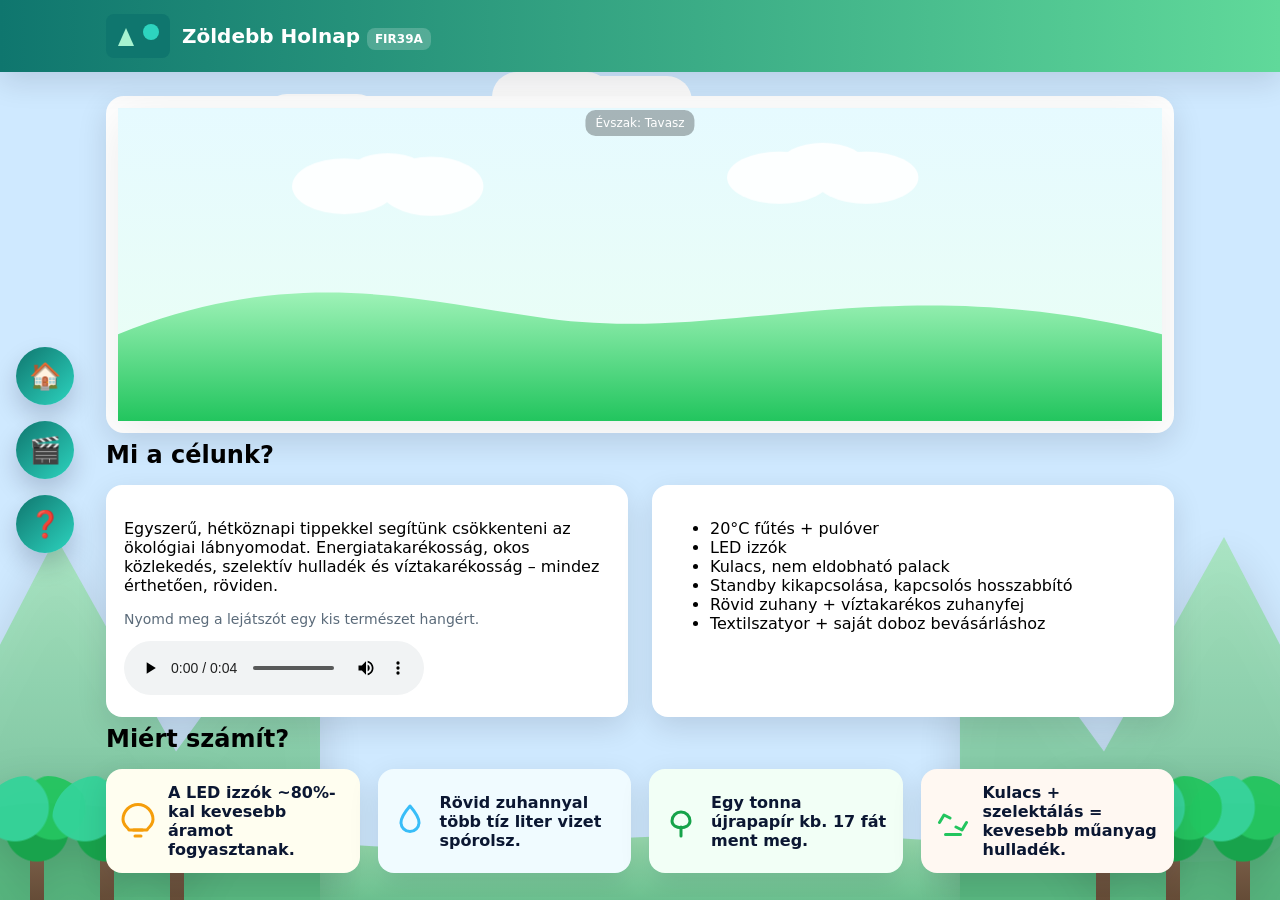
<file: index.html>
<!DOCTYPE html>
<html lang="hu">
<head>
<!-- BAL OLDALI IKONOS MENÜ -->
<aside class="side-nav">

  <a href="index.html"  class="nav-btn" title="Otthon">🏠<span>Otthon</span></a>
  <a href="videos.html" class="nav-btn" title="Klippek">🎬<span>Klippek</span></a>
  <a href="quiz.html"   class="nav-btn" title="Kihívás">❓<span>Kihívás</span></a>
</aside>
  <meta charset="UTF-8">
  <meta name="viewport" content="width=device-width, initial-scale=1.0">
  <title>Otthon – Zöldebb Holnap</title>
  <link rel="stylesheet" href="index.css">
</head>
<body>
<div class="mountain-band">
<svg viewBox="0 0 1200 300" xmlns="http://www.w3.org/2000/svg" preserveAspectRatio="none">
  <defs>
    <linearGradient id="bandG" x1="0" x2="0" y1="0" y2="1">
      <stop offset="0%" style="stop-color:var(--mntLight)"/>
      <stop offset="100%" style="stop-color:var(--mntDark)"/>
    </linearGradient>
  </defs>
  <path d="M0 220 C 150 180, 300 250, 480 230 S 820 210, 1000 240 S 1200 230, 1200 230 L 1200 320 L 0 320 Z" fill="url(#bandG)" opacity=".95"/>
</svg>
</div>
<div class="mountains left">
<svg viewBox="0 0 300 300" xmlns="http://www.w3.org/2000/svg" preserveAspectRatio="none">
  <defs>
    <linearGradient id="mntG1" x1="0" x2="0" y1="0" y2="1">
      <stop offset="0%" style="stop-color:var(--mntLight)"/>
      <stop offset="100%" style="stop-color:var(--mntDark)"/>
    </linearGradient>
  </defs>
  <path d="M-20 220 L80 80 L180 210 L260 130 L340 230 L340 320 L-20 320 Z" fill="url(#mntG1)" opacity=".8"/>
  <path d="M-20 260 C60 220, 140 260, 240 240 S340 270, 340 320 L-20 320 Z" fill="var(--mntDark)" opacity=".92"/>
</svg>
</div>
<div class="mountains right">
<svg viewBox="0 0 300 300" xmlns="http://www.w3.org/2000/svg" preserveAspectRatio="none">
  <defs>
    <linearGradient id="mntG1" x1="0" x2="0" y1="0" y2="1">
      <stop offset="0%" style="stop-color:var(--mntLight)"/>
      <stop offset="100%" style="stop-color:var(--mntDark)"/>
    </linearGradient>
  </defs>
  <path d="M-20 220 L80 80 L180 210 L260 130 L340 230 L340 320 L-20 320 Z" fill="url(#mntG1)" opacity=".8"/>
  <path d="M-20 260 C60 220, 140 260, 240 240 S340 270, 340 320 L-20 320 Z" fill="var(--mntDark)" opacity=".92"/>
</svg>
</div>





<div class="clouds">
  <div class="cloud c1"></div><div class="cloud c2"></div><div class="cloud c3"></div>
</div>
<div class="bg-decor left">
  <div class="tree" style="left:15px;"><div class="trunk"></div><div class="crown"></div></div>
  <div class="tree" style="left:85px;"><div class="trunk"></div><div class="crown"></div></div>
  <div class="tree" style="left:155px;"><div class="trunk"></div><div class="crown"></div></div>
</div>
<div class="bg-decor right">
  <div class="tree" style="right:15px;"><div class="trunk"></div><div class="crown"></div></div>
  <div class="tree" style="right:85px;"><div class="trunk"></div><div class="crown"></div></div>
  <div class="tree" style="right:155px;"><div class="trunk"></div><div class="crown"></div></div>
</div>

<header>
  <div class="nav">
    <div class="logo">
      <img src="images/hero.svg" alt="Logo">
      <h1>Zöldebb Holnap <span class="badge">FIR39A</span></h1>
    </div>
    <nav>
      <a href="index.html"><button class="btn">Otthon</button></a>
      <a href="videos.html"><button class="btn">Klippek</button></a>
      <a href="quiz.html"><button class="btn">Kihívás</button></a>
    </nav>
  </div>
</header>

<main class="container">
  <div class="card hero" style="position:relative">
    <div id="seasonBadge">Évszak: –</div>
    <svg viewBox="0 0 1200 360" xmlns="http://www.w3.org/2000/svg">
      <defs>
        <linearGradient id="sky" x1="0" x2="0" y1="0" y2="1"><stop offset="0%" style="stop-color:var(--skyTop)"/><stop offset="100%" style="stop-color:var(--skyBottom)"/></linearGradient>
        <linearGradient id="hill" x1="0" x2="0" y1="0" y2="1"><stop offset="0%" style="stop-color:var(--hillTop)"/><stop offset="100%" style="stop-color:var(--hillBottom)"/></linearGradient>
      </defs>
      <rect width="1200" height="360" fill="url(#sky)"/>
      <g fill="#ffffff" opacity="0.92">
        <g transform="translate(260,90)"><ellipse cx="0" cy="0" rx="60" ry="32"/><ellipse cx="50" cy="-10" rx="50" ry="28"/><ellipse cx="100" cy="0" rx="60" ry="34"/></g>
        <g transform="translate(760,80)"><ellipse cx="0" cy="0" rx="60" ry="30"/><ellipse cx="50" cy="-14" rx="50" ry="26"/><ellipse cx="100" cy="0" rx="60" ry="30"/></g>
      </g>
      <path d="M0,260 C200,180 340,220 480,240 C700,275 880,180 1200,260 L1200,360 L0,360 Z" fill="url(#hill)"/>
    </svg>
  </div>

  <h2 class="section-title">Mi a célunk?</h2>
  
  <div class="grid">
    <div class="card">
      <p>Egyszerű, hétköznapi tippekkel segítünk csökkenteni az ökológiai lábnyomodat. Energiatakarékosság,
      okos közlekedés, szelektív hulladék és víztakarékosság – mindez érthetően, röviden.</p>
      <p class="small">Nyomd meg a lejátszót egy kis természet hangért.</p>
      <audio src="music/nature.wav" controls preload="auto"></audio>
    </div>
    <div class="card">
      <ul>
  <li>20°C fűtés + pulóver</li>
  <li>LED izzók</li>
  <li>Kulacs, nem eldobható palack</li>
  <li>Standby kikapcsolása, kapcsolós hosszabbító</li>
  <li>Rövid zuhany + víztakarékos zuhanyfej</li>
  <li>Textilszatyor + saját doboz bevásárláshoz</li>
</ul>

    </div>
  </div>

  <h2 class="section-title">Miért számít?</h2>
  <div class="info-grid">
    <div class="info energy"><svg viewBox="0 0 24 24" fill="none" stroke="#f59e0b" stroke-width="2" stroke-linecap="round" stroke-linejoin="round"><path d="M9 18h6M10 22h4"/><path d="M2 11a10 10 0 1 1 20 0c0 4-3 5-4 7H6c-1-2-4-3-4-7z"/></svg><div class="txt">A LED izzók ~80%-kal kevesebb áramot fogyasztanak.</div></div>
    <div class="info water"><svg viewBox="0 0 24 24" fill="none" stroke="#38bdf8" stroke-width="2" stroke-linecap="round" stroke-linejoin="round"><path d="M12 2s6 7 6 11a6 6 0 1 1-12 0c0-4 6-11 6-11z"/></svg><div class="txt">Rövid zuhannyal több tíz liter vizet spórolsz.</div></div>
    <div class="info trees"><svg viewBox="0 0 24 24" fill="none" stroke="#16a34a" stroke-width="2" stroke-linecap="round" stroke-linejoin="round"><path d="M12 22v-6"/><path d="M6 12a6 6 0 1 1 12 0c0 6-12 6-12 0z"/></svg><div class="txt">Egy tonna újrapapír kb. 17 fát ment meg.</div></div>
    <div class="info waste"><svg viewBox="0 0 24 24" fill="none" stroke="#22c55e" stroke-width="2" stroke-linecap="round" stroke-linejoin="round"><path d="M3 13l3-5 4 2M21 13l-3 5-4-2M7 21h10"/></svg><div class="txt">Kulacs + szelektálás = kevesebb műanyag hulladék.</div></div>
  </div>
</main>

<script src="index.js"></script>
</body>
</html>
</file>
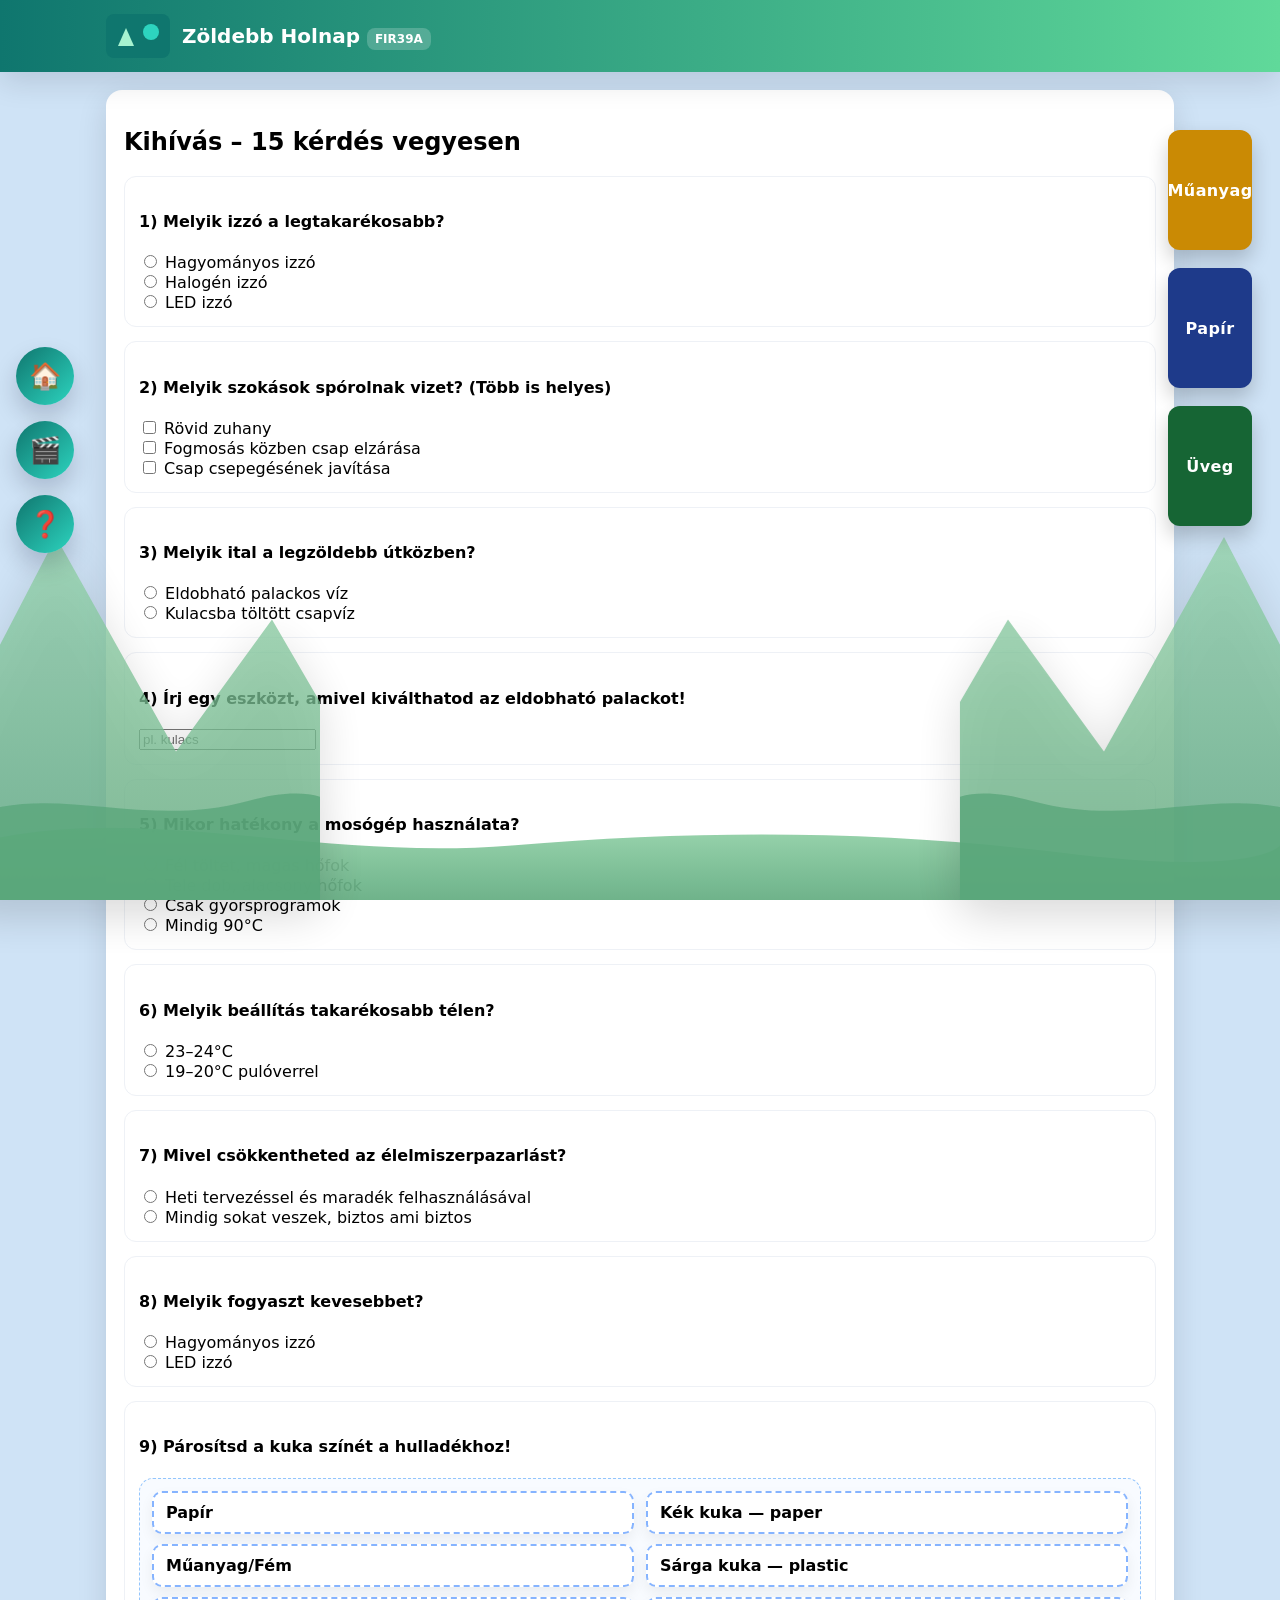
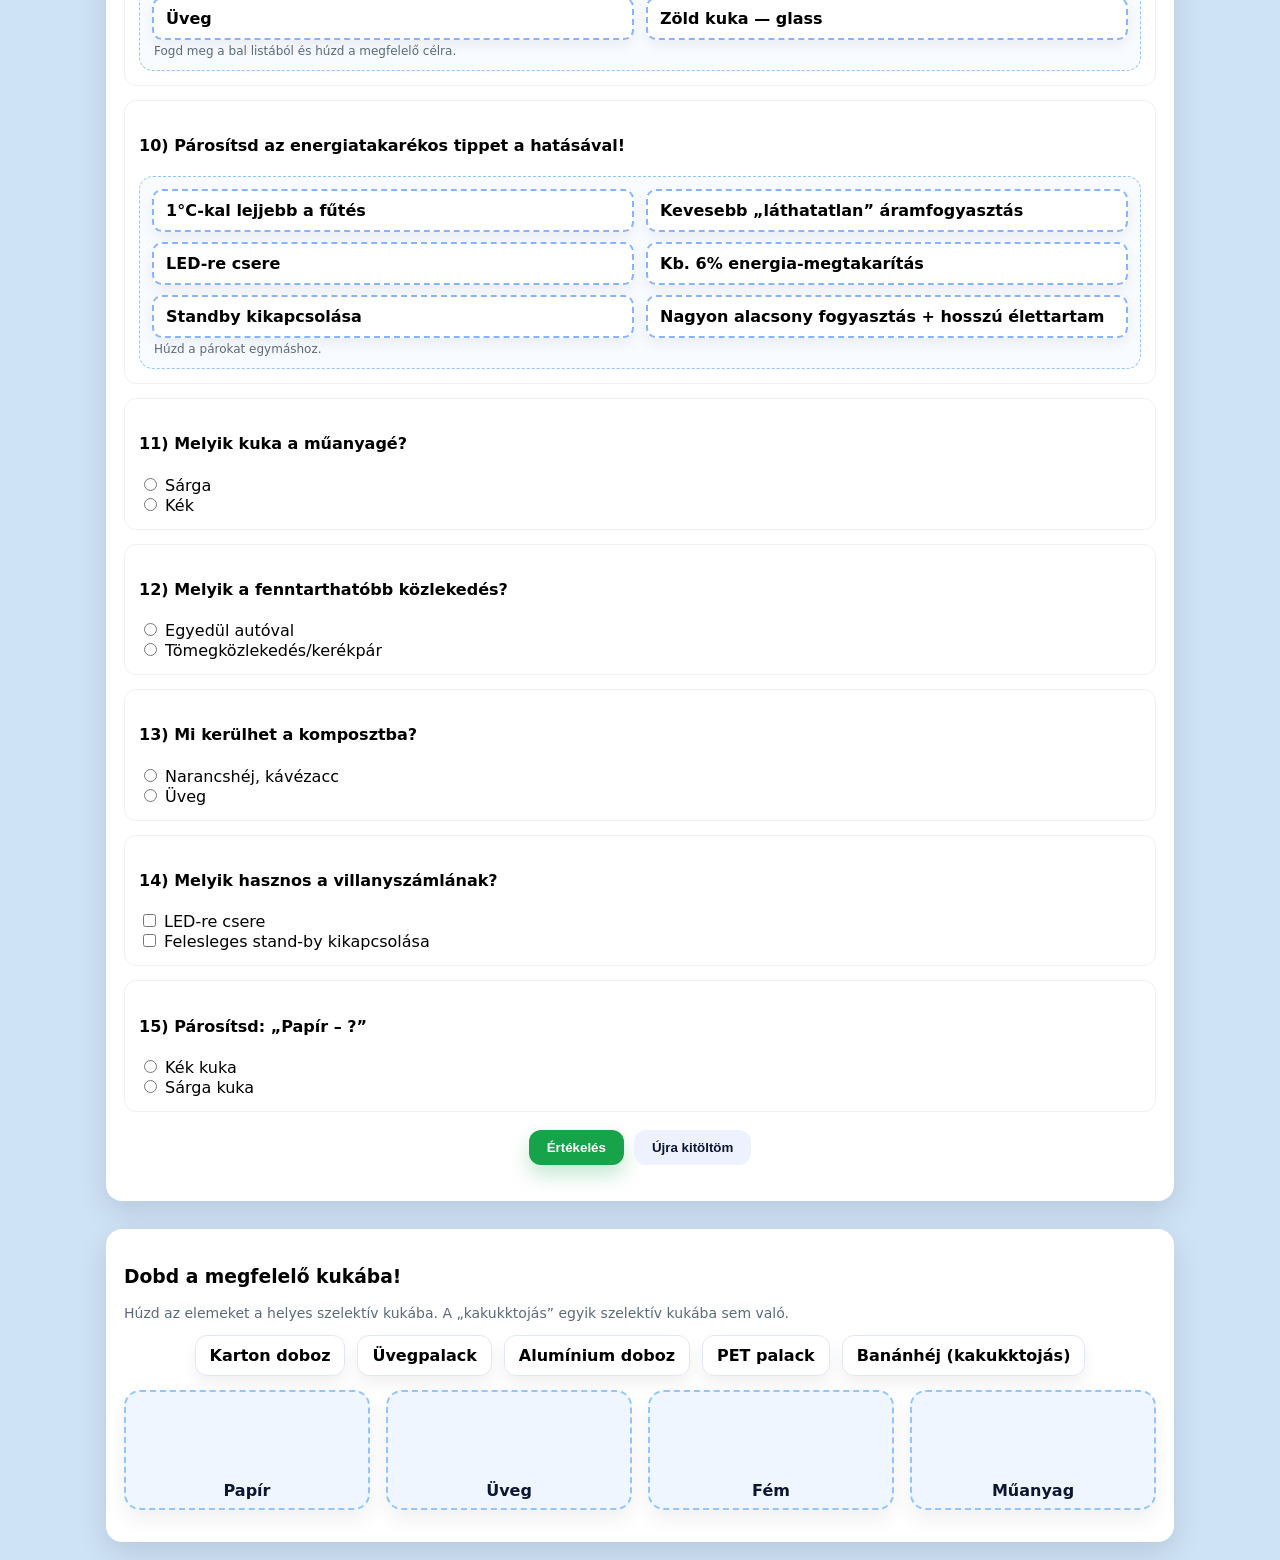
<file: quiz.html>
<!DOCTYPE html>
<html lang="hu">
<head>
  <meta charset="UTF-8" />
  <meta name="viewport" content="width=device-width, initial-scale=1.0"/>
  <title>Kihívás – Zöldebb Holnap</title>
  <link rel="stylesheet" href="index.css" />
  <style>
    /* ——— Oldalspecifikus stílusok ——— */
    .quiz-wrap{max-width:1100px;margin:18px auto;padding:0 16px}
    .quiz{background:#fff;border-radius:16px;box-shadow:0 10px 30px rgba(2,6,23,.12);padding:18px}
    .q{padding:14px;border:1px solid #eef1f6;border-radius:12px;margin:14px 0}
    .actions{display:flex;gap:10px;justify-content:center;margin:18px 0;flex-wrap:wrap}
    .primary,.ghost{appearance:none;border:none;border-radius:12px;padding:10px 18px;font-weight:800;cursor:pointer}
    .primary{background:#16a34a;color:#fff;box-shadow:0 10px 20px rgba(22,163,74,.25)}
    .ghost{background:#eef2ff;color:#0b1732}
    #result{font-weight:800;text-align:center}

    /* Game */
    .game{margin-top:28px}
    .items{display:flex;gap:12px;flex-wrap:wrap;justify-content:center}
    .item{user-select:none;background:#fff;border-radius:12px;border:1px solid #e2e8f0;padding:10px 14px;box-shadow:0 8px 16px rgba(2,6,23,.06);cursor:grab;font-weight:700}
    .item.dragging{opacity:.6}
    .binsRow{display:flex;gap:16px;justify-content:space-between;margin-top:14px}
    .dropbin{flex:1;min-height:120px;border-radius:16px;background:#eff6ff;border:2px dashed #93c5fd;display:flex;align-items:center;justify-content:center;position:relative;box-shadow:0 10px 20px rgba(0,0,0,.06)}
    .dropbin.correct{background:#ecfdf5;border-color:#34d399}
    .dropbin.wrong{animation:sh 0.25s ease}
    @keyframes sh{0%,100%{transform:translateX(0)}25%{transform:translateX(-6px)}75%{transform:translateX(6px)}}
    .dropbin .label{position:absolute;bottom:8px;left:50%;transform:translateX(-50%);font-weight:800;color:#0b1732}

    .side-bins .bin{width:84px;height:120px;border-radius:12px;display:flex;align-items:center;justify-content:center;color:#fff;font-weight:900;box-shadow:0 10px 20px rgba(0,0,0,.2)}
    .bin.paper{background:#1e3a8a}.bin.glass{background:#166534}.bin.metal{background:#374151}.bin.plastic{background:#ca8a04}
    .side-bins{position:fixed;top:130px;bottom:24px;width:100px;display:flex;flex-direction:column;gap:18px;pointer-events:none;z-index:0}
    .side-bins.left{left:12px}.side-bins.right{right:12px}

    /* Overlay feedback */
    .overlay{position:fixed;inset:0;display:none;place-items:center;background:rgba(2,6,23,.5);z-index:9999}
    .overlay.show{display:grid}
    .modal{background:#fff;border-radius:16px;box-shadow:0 20px 60px rgba(2,6,23,.35);padding:24px;max-width:420px;text-align:center}
    .icon{font-size:64px;line-height:1}
    .ok{color:#16a34a}.sad{color:#b91c1c}.wow{color:#eab308}
    .modal h3{margin:10px 0 4px 0}
    .modal p{margin:0 0 10px 0}
    .modal .btns{display:flex;gap:10px;justify-content:center;margin-top:8px;flex-wrap:wrap}
    .btn{appearance:none;border:none;border-radius:12px;padding:10px 16px;font-weight:800;cursor:pointer}
    .btn.primary{background:#16a34a;color:#fff}
    .btn.ghost{background:#eef2ff;color:#0b1732}

    /* Confetti */
    .particle{position:fixed;width:8px;height:8px;background:#16a34a;border-radius:2px;animation:fly 1s ease-out forwards}
    @keyframes fly{ 0%{transform:translate(0,0);opacity:1} 100%{transform:translate(var(--tx,0), -260px) rotate(340deg);opacity:0} }

    /* Mobilbarát tördelés */
    @media (max-width: 640px){
      .binsRow{flex-wrap:wrap;gap:10px}
      .dropbin{min-height:90px;flex:1 1 calc(50% - 10px)}
      .actions .primary,.actions .ghost{width:100%}
      .q label{display:block;padding:8px 6px}
      .q input{transform:scale(1.2);margin-right:8px}
    }
  </style>
</head>
<body>
  <!-- BAL OLDALI IKONOS MENÜ -->
  <aside class="side-nav">
    <a href="index.html"  class="nav-btn" title="Otthon">🏠<span>Otthon</span></a>
    <a href="videos.html" class="nav-btn" title="Klippek">🎬<span>Klippek</span></a>
    <a href="quiz.html"   class="nav-btn" title="Kihívás">❓<span>Kihívás</span></a>
  </aside>

  <div class="mountain-band">
    <svg viewBox="0 0 1200 300" xmlns="http://www.w3.org/2000/svg" preserveAspectRatio="none">
      <defs>
        <linearGradient id="bandG" x1="0" x2="0" y1="0" y2="1">
          <stop offset="0%" style="stop-color:var(--mntLight)"/>
          <stop offset="100%" style="stop-color:var(--mntDark)"/>
        </linearGradient>
      </defs>
      <path d="M0 220 C 150 180, 300 250, 480 230 S 820 210, 1000 240 S 1200 230, 1200 230 L 1200 320 L 0 320 Z" fill="url(#bandG)" opacity=".95"/>
    </svg>
  </div>
  <div class="mountains left">
    <svg viewBox="0 0 300 300" xmlns="http://www.w3.org/2000/svg" preserveAspectRatio="none">
      <defs>
        <linearGradient id="mntG1" x1="0" x2="0" y1="0" y2="1">
          <stop offset="0%" style="stop-color:var(--mntLight)"/>
          <stop offset="100%" style="stop-color:var(--mntDark)"/>
        </linearGradient>
      </defs>
      <path d="M-20 220 L80 80 L180 210 L260 130 L340 230 L340 320 L-20 320 Z" fill="url(#mntG1)" opacity=".8"/>
      <path d="M-20 260 C60 220, 140 260, 240 240 S340 270, 340 320 L-20 320 Z" fill="var(--mntDark)" opacity=".92"/>
    </svg>
  </div>
  <div class="mountains right">
    <svg viewBox="0 0 300 300" xmlns="http://www.w3.org/2000/svg" preserveAspectRatio="none">
      <defs>
        <linearGradient id="mntG1" x1="0" x2="0" y1="0" y2="1">
          <stop offset="0%" style="stop-color:var(--mntLight)"/>
          <stop offset="100%" style="stop-color:var(--mntDark)"/>
        </linearGradient>
      </defs>
      <path d="M-20 220 L80 80 L180 210 L260 130 L340 230 L340 320 L-20 320 Z" fill="url(#mntG1)" opacity=".8"/>
      <path d="M-20 260 C60 220, 140 260, 240 240 S340 270, 340 320 L-20 320 Z" fill="var(--mntDark)" opacity=".92"/>
    </svg>
  </div>

  <header>
    <div class="nav">
      <div class="logo"><img src="images/hero.svg" alt="Logo"><h1>Zöldebb Holnap <span class="badge">FIR39A</span></h1></div>
      <nav><a href="index.html"><button class="btn">Otthon</button></a><a href="videos.html"><button class="btn">Klippek</button></a><a href="quiz.html"><button class="btn">Kihívás</button></a></nav>
    </div>
  </header>

  <div class="side-bins right">
    <div class="bin plastic">Műanyag</div>
    <div class="bin paper">Papír</div>
    <div class="bin glass">Üveg</div>
  </div>

  <main class="quiz-wrap">
    <form class="quiz" id="quizForm">
      <h2 class="center">Kihívás – 15 kérdés vegyesen</h2>

      <div class="q">
        <h4>1) Melyik izzó a legtakarékosabb?</h4>
        <label><input type="radio" name="q1" value="a"> Hagyományos izzó</label><br>
        <label><input type="radio" name="q1" value="b"> Halogén izzó</label><br>
        <label><input type="radio" name="q1" value="c"> LED izzó</label>
      </div>

      <div class="q">
        <h4>2) Melyik szokások spórolnak vizet? (Több is helyes)</h4>
        <label><input type="checkbox" name="q2" value="a"> Rövid zuhany</label><br>
        <label><input type="checkbox" name="q2" value="b"> Fogmosás közben csap elzárása</label><br>
        <label><input type="checkbox" name="q2" value="c"> Csap csepegésének javítása</label>
      </div>

      <div class="q">
        <h4>3) Melyik ital a legzöldebb útközben?</h4>
        <label><input type="radio" name="q3" value="a"> Eldobható palackos víz</label><br>
        <label><input type="radio" name="q3" value="b"> Kulacsba töltött csapvíz</label>
      </div>

      <div class="q">
        <h4>4) Írj egy eszközt, amivel kiválthatod az eldobható palackot!</h4>
        <input type="text" name="q4" placeholder="pl. kulacs">
      </div>

      <div class="q">
        <h4>5) Mikor hatékony a mosógép használata?</h4>
        <label><input type="radio" name="q5" value="a"> Fél töltet, magas hőfok</label><br>
        <label><input type="radio" name="q5" value="b"> Tele dob, alacsony hőfok</label><br>
        <label><input type="radio" name="q5" value="c"> Csak gyorsprogramok</label><br>
        <label><input type="radio" name="q5" value="d"> Mindig 90°C</label>
      </div>

      <div class="q"><h4>6) Melyik beállítás takarékosabb télen?</h4>
        <label><input type="radio" name="q6" value="a"> 23–24°C</label><br>
        <label><input type="radio" name="q6" value="b"> 19–20°C pulóverrel</label></div>

      <div class="q"><h4>7) Mivel csökkentheted az élelmiszerpazarlást?</h4>
        <label><input type="radio" name="q7" value="a"> Heti tervezéssel és maradék felhasználásával</label><br>
        <label><input type="radio" name="q7" value="b"> Mindig sokat veszek, biztos ami biztos</label></div>

      <div class="q"><h4>8) Melyik fogyaszt kevesebbet?</h4>
        <label><input type="radio" name="q8" value="a"> Hagyományos izzó</label><br>
        <label><input type="radio" name="q8" value="b"> LED izzó</label></div>

      <!-- 9) Párosítós: kuka színek -->
      <div class="q">
        <h4>9) Párosítsd a kuka színét a hulladékhoz!</h4>
        <div class="match-wrap" id="match1">
          <div class="match-cols">
            <div class="match-list left">
              <div class="match-item" draggable="true" data-key="paper">Papír</div>
              <div class="match-item" draggable="true" data-key="plastic">Műanyag/Fém</div>
              <div class="match-item" draggable="true" data-key="glass">Üveg</div>
            </div>
            <div class="match-list right">
              <div class="match-target" data-accept="paper">Kék kuka — paper</div>
              <div class="match-target" data-accept="plastic">Sárga kuka — plastic</div>
              <div class="match-target" data-accept="glass">Zöld kuka — glass</div>
            </div>
          </div>
          <div class="match-hint">Fogd meg a bal listából és húzd a megfelelő célra.</div>
        </div>
      </div>

      <!-- 10) Párosítós: energiatippek hatása -->
      <div class="q">
        <h4>10) Párosítsd az energiatakarékos tippet a hatásával!</h4>
        <div class="match-wrap" id="match2">
          <div class="match-cols">
            <div class="match-list left">
              <div class="match-item" draggable="true" data-key="temp">1°C-kal lejjebb a fűtés</div>
              <div class="match-item" draggable="true" data-key="led">LED-re csere</div>
              <div class="match-item" draggable="true" data-key="standby">Standby kikapcsolása</div>
            </div>
            <div class="match-list right">
              <div class="match-target" data-accept="standby">Kevesebb „láthatatlan” áramfogyasztás</div>
              <div class="match-target" data-accept="temp">Kb. 6% energia-megtakarítás</div>
              <div class="match-target" data-accept="led">Nagyon alacsony fogyasztás + hosszú élettartam</div>
            </div>
          </div>
          <div class="match-hint">Húzd a párokat egymáshoz.</div>
        </div>
      </div>

      <div class="q"><h4>11) Melyik kuka a műanyagé?</h4>
        <label><input type="radio" name="q9" value="a"> Sárga</label><br>
        <label><input type="radio" name="q9" value="b"> Kék</label></div>

      <div class="q"><h4>12) Melyik a fenntarthatóbb közlekedés?</h4>
        <label><input type="radio" name="q10" value="a"> Egyedül autóval</label><br>
        <label><input type="radio" name="q10" value="b"> Tömegközlekedés/kerékpár</label></div>

      <div class="q"><h4>13) Mi kerülhet a komposztba?</h4>
        <label><input type="radio" name="q11" value="a"> Narancshéj, kávézacc</label><br>
        <label><input type="radio" name="q11" value="b"> Üveg</label></div>

      <div class="q"><h4>14) Melyik hasznos a villanyszámlának?</h4>
        <label><input type="checkbox" name="q12" value="a"> LED-re csere</label><br>
        <label><input type="checkbox" name="q12" value="b"> Felesleges stand-by kikapcsolása</label></div>

      <div class="q"><h4>15) Párosítsd: „Papír – ?”</h4>
        <label><input type="radio" name="q13" value="a"> Kék kuka</label><br>
        <label><input type="radio" name="q13" value="b"> Sárga kuka</label></div>

      <div class="actions">
        <button class="primary" type="submit">Értékelés</button>
        <button class="ghost" type="button" id="resetBtn">Újra kitöltöm</button>
      </div>
      <p id="result"></p>
    </form>

    <!-- Drag & drop játék -->
    <div class="game card">
      <h3>Dobd a megfelelő kukába!</h3>
      <p class="small">Húzd az elemeket a helyes szelektív kukába. A „kakukktojás” egyik szelektív kukába sem való.</p>
      <div class="items" id="items">
        <div class="item" draggable="true" data-type="papir">Karton doboz</div>
        <div class="item" draggable="true" data-type="uveg">Üvegpalack</div>
        <div class="item" draggable="true" data-type="fem">Alumínium doboz</div>
        <div class="item" draggable="true" data-type="muanyag">PET palack</div>
        <div class="item" draggable="true" data-type="kakukk">Banánhéj (kakukktojás)</div>
      </div>
      <div class="binsRow">
        <div class="dropbin" data-accept="papir"><div class="label">Papír</div></div>
        <div class="dropbin" data-accept="uveg"><div class="label">Üveg</div></div>
        <div class="dropbin" data-accept="fem"><div class="label">Fém</div></div>
        <div class="dropbin" data-accept="muanyag"><div class="label">Műanyag</div></div>
      </div>
      <p id="gameMsg" class="small"></p>
    </div>
  </main>

  <!-- Feedback overlay -->
  <div class="overlay" id="overlay">
    <div class="modal" role="dialog" aria-modal="true" aria-labelledby="fbTitle">
      <div id="fbIcon" class="icon">🙂</div>
      <h3 id="fbTitle">Visszajelzés</h3>
      <p id="fbText">Szöveges üzenet</p>
      <div class="btns">
        <button class="btn primary" id="fbOk">OK</button>
        <button class="btn ghost" id="fbRetry">Újra kitöltöm</button>
      </div>
    </div>
  </div>

  <!-- ——— Logika ——— -->
  <script>
  // --- Értékelés + overlay/hang/konfetti ---
  (function(){
    const form = document.getElementById('quizForm');
    const resultEl = document.getElementById('result');
    const overlay = document.getElementById('overlay');
    const fbIcon = document.getElementById('fbIcon');
    const fbTitle = document.getElementById('fbTitle');
    const fbText = document.getElementById('fbText');
    const fbOk = document.getElementById('fbOk');
    const fbRetry = document.getElementById('fbRetry');
    const resetBtn = document.getElementById('resetBtn');

    const successS = new Audio('music/success.wav');
    const failS    = new Audio('music/fail.wav');
    successS.volume = .6; failS.volume = .6;

    form.addEventListener('submit', function(e){
      e.preventDefault();
      let score=0;
      const ok = {
        q1:'c', q3:'b', q4:'kulacs', q5:'b', q6:'b', q7:'a', q8:'b',
        q9:'a', q10:'b', q11:'a', q12:['a','b'], q13:'a'
      };

      // szabad szöveg
      if(new RegExp(ok.q4,'i').test(this.q4.value||'')) score++;

      // single choice
      ['q1','q3','q5','q6','q7','q8','q9','q10','q11','q13'].forEach(k=>{
        const v = (this[k]?.value)||'';
        if(v===ok[k]) score++;
      });

      // checkbox
      const vals12=[...this.querySelectorAll('input[name="q12"]:checked')].map(i=>i.value);
      if(ok.q12.every(v=>vals12.includes(v)) && vals12.length===ok.q12.length) score++;

      // multi (q2)
      const vals2=[...this.querySelectorAll('input[name="q2"]:checked')].map(i=>i.value);
      if(['a','b','c'].every(v=>vals2.includes(v)) && vals2.length===3) score++;

      // párosítós kész állapot
      if(window.match1Done) score++;
      if(window.match2Done) score++;

      resultEl.textContent='Pontszám: '+score+'/15';

      if(score===15){
        showFeedback('⭐ Tökéletes!', 'Hibátlan teljesítmény! Ez igen! 🎉', 'wow');
        confettiBurst(); try{ successS.currentTime=0; successS.play(); }catch{}
      } else if(score>=10){
        showFeedback('✅ Sikeres!', 'Ügyes voltál, megvan a min. 10 pont. Így tovább! 🙌', 'ok');
        confettiBurst(); try{ successS.currentTime=0; successS.play(); }catch{}
      } else {
        showFeedback('😕 Most nem sikerült', 'Sebaj! Próbáld újra – menni fog!', 'sad');
        try{ failS.currentTime=0; failS.play(); }catch{}
      }
    });

    fbOk.addEventListener('click', ()=>overlay.classList.remove('show'));
    fbRetry.addEventListener('click', ()=>{ overlay.classList.remove('show'); resetForm(); });
    resetBtn.addEventListener('click', resetForm);

    function showFeedback(title, text, type){
      fbTitle.textContent = title;
      fbText.textContent  = text;
      fbIcon.className = 'icon ' + (type==='ok' ? 'ok' : type==='sad' ? 'sad' : 'wow');
      fbIcon.textContent = type==='sad' ? '🙁' : (type==='wow' ? '🤩' : '😊');
      overlay.classList.add('show');
    }

    function resetForm(){
      form.reset();
      // párosítós visszaállítása
      document.querySelectorAll('#match1 .match-target, #match2 .match-target').forEach(t=>{
        t.classList.remove('filled','wrong');
        const leftList = t.closest('.match-wrap').querySelector('.match-list.left');
        [...t.querySelectorAll('.match-item')].forEach(it=>{
          it.setAttribute('draggable','true');
          it.style.cursor = 'grab';
          leftList.appendChild(it);
        });
        t.style.borderStyle='dashed';
      });
      window.match1Done=false; window.match2Done=false;
      resultEl.textContent='';
    }

    function confettiBurst(){
      const cx = window.innerWidth/2, cy = window.innerHeight/2 + 40;
      for (let i=0;i<24;i++){
        const p = document.createElement('span');
        p.className = 'particle';
        p.style.left = cx+'px';
        p.style.top  = cy+'px';
        const angle = (Math.PI*2)*Math.random();
        const dist  = 200+Math.random()*220;
        p.style.setProperty('--tx', (Math.cos(angle)*dist) + 'px');
        document.body.appendChild(p);
        setTimeout(()=>p.remove(), 1000);
      }
    }
  })();

  // --- Párosítós helper (DOM-alapú kész állapot) ---
  function setupMatching(rootId){
    const root = document.getElementById(rootId);
    if(!root) return { done:false };

    const items   = root.querySelectorAll('.match-item');
    const targets = root.querySelectorAll('.match-target');
    let dragging  = null;

    items.forEach(el=>{
      el.addEventListener('dragstart', e=>{ dragging=el; el.classList.add('dragging'); });
      el.addEventListener('dragend',   e=>{ el.classList.remove('dragging'); });
    });

    targets.forEach(t=>{
      t.addEventListener('dragover', e=>e.preventDefault());
      t.addEventListener('drop', e=>{
        e.preventDefault();
        if(!dragging) return;
        if(t.classList.contains('filled')) return;
        const need = t.dataset.accept;
        const got  = dragging.dataset.key;
        if(need===got){
          t.classList.add('filled');
          t.style.borderStyle='solid';
          t.appendChild(dragging);
          dragging.setAttribute('draggable','false');
          dragging.style.cursor='default';
        }else{
          t.classList.add('wrong'); setTimeout(()=>t.classList.remove('wrong'),200);
        }
        dragging=null;
      });
    });

    return {
      get done(){
        const filled = root.querySelectorAll('.match-target.filled').length;
        const total  = root.querySelectorAll('.match-target').length;
        return filled === total;
      }
    };
  }

  // Init + flags a párosítós blokkokhoz
  (function(){
    const m1 = setupMatching('match1');
    const m2 = setupMatching('match2');
    window.match1Done = false;
    window.match2Done = false;
    setInterval(()=>{
      window.match1Done = m1.done;
      window.match2Done = m2.done;
    }, 250);
  })();

  // --- Drag & drop kukás játék ---
  (function () {
    const items = [...document.querySelectorAll('#items .item')];
    const bins  = [...document.querySelectorAll('.dropbin')];
    const msg   = document.getElementById('gameMsg');

    const okS   = new Audio('music/success.wav'); okS.volume = .5;
    const badS  = new Audio('music/fail.wav');    badS.volume = .5;

    items.forEach(it => {
      it.addEventListener('dragstart', e => {
        e.dataTransfer.setData('text/plain', it.dataset.type || '');
        it.classList.add('dragging');
      });
      it.addEventListener('dragend', () => it.classList.remove('dragging'));
    });

    bins.forEach(bin => {
      bin.addEventListener('dragover', e => e.preventDefault());
      bin.addEventListener('drop', e => {
        e.preventDefault();
        const t = e.dataTransfer.getData('text/plain');
        const accept = bin.dataset.accept;
        const dragging = document.querySelector('.item.dragging');
        if (!dragging) return;

        if (t === 'kakukk') {
          say(false,'Ez komposzt/vegyes, nem szelektív kuka!'); wiggle(bin); return;
        }
        if (t === accept) {
          say(true,'Ügyes! Jó helyre dobtad.');
          bin.classList.add('correct');
          dragging.setAttribute('draggable','false');
          dragging.style.cursor = 'default';
          dragging.style.opacity = .75;
          dragging.classList.remove('dragging');
          bin.appendChild(dragging);
          dragging.style.margin = '6px 0';
          try{ okS.currentTime=0; okS.play(); }catch{}
        } else {
          say(false,'Hopp, ez nem ide való.');
          wiggle(bin);
          try{ badS.currentTime=0; badS.play(); }catch{}
        }
      });
    });

    function say(ok, text){ if(!msg) return; msg.textContent=text; msg.style.color=ok?'#166534':'#b91c1c'; }
    function wiggle(el){ el.classList.add('wrong'); setTimeout(()=>el.classList.remove('wrong'),250); }
  })();

  // --- Érintős fallback: koppintás az elemen → koppintás a célon/bin-en ---
  (function(){
    const isTouch = 'ontouchstart' in window || navigator.maxTouchPoints>0;
    if(!isTouch) return;

    // Párosítós (match1, match2)
    ['match1','match2'].forEach(rootId=>{
      const root = document.getElementById(rootId);
      if(!root) return;
      let selected = null;

      root.querySelectorAll('.match-item').forEach(item=>{
        item.addEventListener('click', ()=>{
          if(item.getAttribute('draggable')==='false') return;
          if(selected) selected.classList.remove('dragging');
          selected = item;
          item.classList.add('dragging');
        });
      });
      root.querySelectorAll('.match-target').forEach(target=>{
        target.addEventListener('click', ()=>{
          if(!selected) return;
          if(target.classList.contains('filled')) return;
          const need = target.dataset.accept;
          const got  = selected.dataset.key;
          if(need===got){
            target.classList.add('filled');
            target.style.borderStyle='solid';
            target.appendChild(selected);
            selected.setAttribute('draggable','false');
            selected.style.cursor='default';
            selected.classList.remove('dragging');
            selected = null;
          }else{
            target.classList.add('wrong'); setTimeout(()=>target.classList.remove('wrong'),200);
          }
        });
      });
    });

    // Kukás játék (tap-to-drop)
    const items = Array.from(document.querySelectorAll('#items .item'));
    const bins  = Array.from(document.querySelectorAll('.dropbin'));
    const msg   = document.getElementById('gameMsg');
    let sel = null;

    items.forEach(it=>{
      it.addEventListener('click', ()=>{
        if(it.getAttribute('draggable')==='false') return;
        if(sel) sel.classList.remove('dragging');
        sel = it; it.classList.add('dragging');
        if(msg){ msg.textContent='Válassz kukát…'; msg.style.color='#0b1732'; }
      });
    });

    bins.forEach(bin=>{
      bin.addEventListener('click', ()=>{
        if(!sel) return;
        const t = sel.dataset.type || '';
        const accept = bin.dataset.accept;
        if (t === 'kakukk') { if(msg){ msg.textContent='Ez komposzt/vegyes, nem szelektív kuka!'; msg.style.color='#b91c1c'; } wiggle(bin); return; }
        if (t === accept) {
          if(msg){ msg.textContent='Ügyes! Jó helyre dobtad.'; msg.style.color='#166534'; }
          bin.classList.add('correct');
          sel.setAttribute('draggable','false'); sel.style.cursor='default'; sel.style.opacity=.75;
          sel.classList.remove('dragging'); bin.appendChild(sel); sel.style.margin='6px 0'; sel=null;
        } else {
          if(msg){ msg.textContent='Hopp, ez nem ide való.'; msg.style.color='#b91c1c'; }
          wiggle(bin);
        }
      });
    });
    function wiggle(el){ el.classList.add('wrong'); setTimeout(()=>el.classList.remove('wrong'),250); }
  })();
  </script>
</body>
</html>
</file>
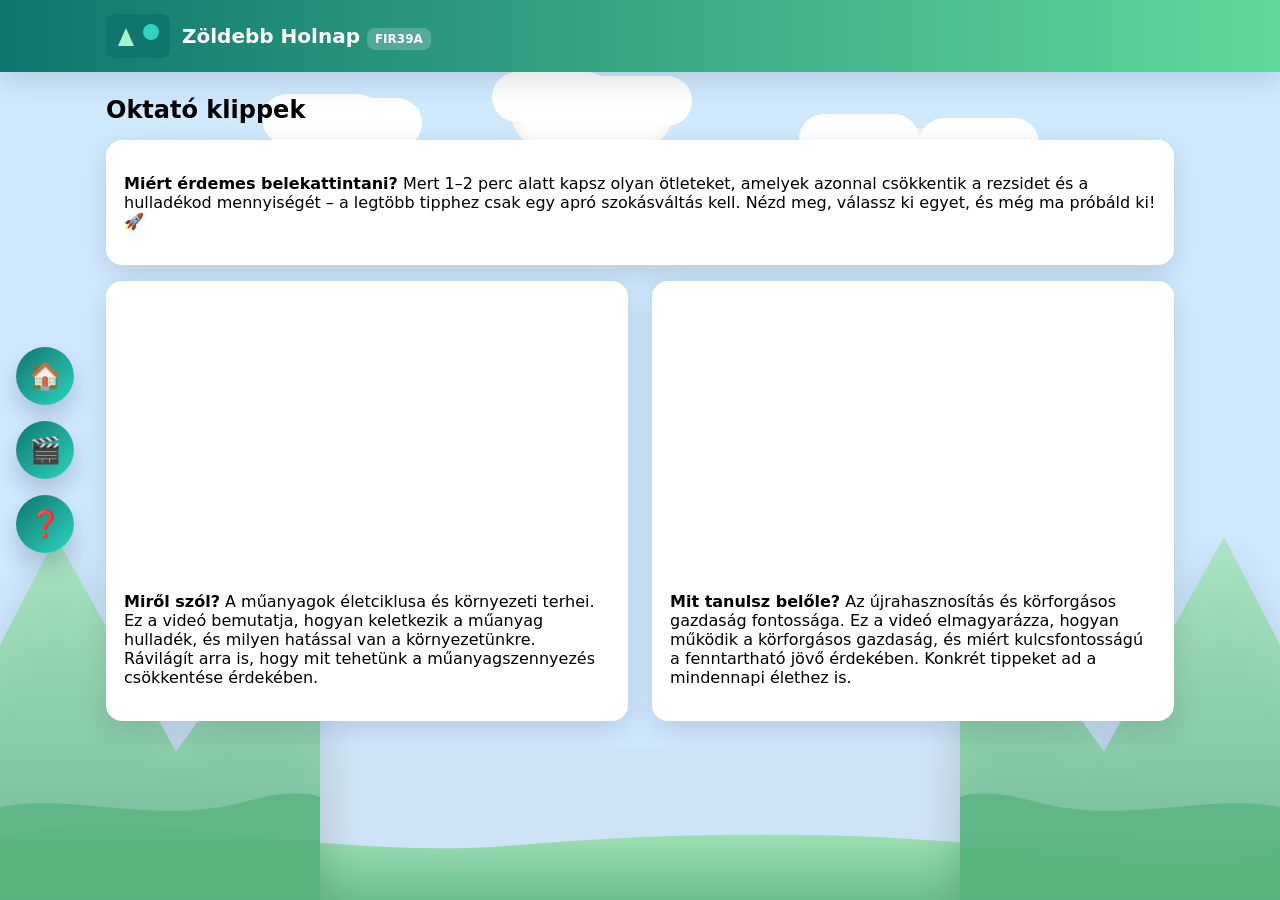
<file: videos.html>
<!DOCTYPE html>
<html lang="hu">
<head>
  <meta charset="UTF-8">
  <meta name="viewport" content="width=device-width, initial-scale=1.0">
  <title>Klippek – Zöldebb Holnap</title>
  <link rel="stylesheet" href="index.css">
</head>
<body class="videos">
  <!-- BAL OLDALI IKONOS MENÜ (head-ből ide hozva a helyes HTML-ért) -->
  <aside class="side-nav">
    <a href="index.html"  class="nav-btn" title="Otthon">🏠<span>Otthon</span></a>
    <a href="videos.html" class="nav-btn" title="Klippek">🎬<span>Klippek</span></a>
    <a href="quiz.html"   class="nav-btn" title="Kihívás">❓<span>Kihívás</span></a>
  </aside>

  <div class="mountain-band">
    <svg viewBox="0 0 1200 300" xmlns="http://www.w3.org/2000/svg" preserveAspectRatio="none">
      <defs>
        <linearGradient id="bandG" x1="0" x2="0" y1="0" y2="1">
          <stop offset="0%" style="stop-color:var(--mntLight)"/>
          <stop offset="100%" style="stop-color:var(--mntDark)"/>
        </linearGradient>
      </defs>
      <path d="M0 220 C 150 180, 300 250, 480 230 S 820 210, 1000 240 S 1200 230, 1200 230 L 1200 320 L 0 320 Z" fill="url(#bandG)" opacity=".95"/>
    </svg>
  </div>
  <div class="mountains left">
    <svg viewBox="0 0 300 300" xmlns="http://www.w3.org/2000/svg" preserveAspectRatio="none">
      <defs>
        <linearGradient id="mntG1" x1="0" x2="0" y1="0" y2="1">
          <stop offset="0%" style="stop-color:var(--mntLight)"/>
          <stop offset="100%" style="stop-color:var(--mntDark)"/>
        </linearGradient>
      </defs>
      <path d="M-20 220 L80 80 L180 210 L260 130 L340 230 L340 320 L-20 320 Z" fill="url(#mntG1)" opacity=".8"/>
      <path d="M-20 260 C60 220, 140 260, 240 240 S340 270, 340 320 L-20 320 Z" fill="var(--mntDark)" opacity=".92"/>
    </svg>
  </div>
  <div class="mountains right">
    <svg viewBox="0 0 300 300" xmlns="http://www.w3.org/2000/svg" preserveAspectRatio="none">
      <defs>
        <linearGradient id="mntG1" x1="0" x2="0" y1="0" y2="1">
          <stop offset="0%" style="stop-color:var(--mntLight)"/>
          <stop offset="100%" style="stop-color:var(--mntDark)"/>
        </linearGradient>
      </defs>
      <path d="M-20 220 L80 80 L180 210 L260 130 L340 230 L340 320 L-20 320 Z" fill="url(#mntG1)" opacity=".8"/>
      <path d="M-20 260 C60 220, 140 260, 240 240 S340 270, 340 320 L-20 320 Z" fill="var(--mntDark)" opacity=".92"/>
    </svg>
  </div>

  <div class="clouds"><div class="cloud c1"></div><div class="cloud c2"></div><div class="cloud c3"></div></div>
  <header>
    <div class="nav">
      <div class="logo"><img src="images/hero.svg" alt="Logo"><h1>Zöldebb Holnap <span class="badge">FIR39A</span></h1></div>
      <nav><a href="index.html"><button class="btn">Otthon</button></a><a href="videos.html"><button class="btn">Klippek</button></a><a href="quiz.html"><button class="btn">Kihívás</button></a></nav>
    </div>
  </header>

  <main class="container">
    <h2 class="section-title">Oktató klippek</h2>

    <!-- RÖVID, MEGFOGÓ BEVEZETŐ -->
    <div class="card" style="margin-bottom:16px">
      <p><strong>Miért érdemes belekattintani?</strong> Mert 1–2 perc alatt kapsz olyan ötleteket, 
      amelyek azonnal csökkentik a rezsidet és a hulladékod mennyiségét –
      a legtöbb tipphez csak egy apró szokásváltás kell. Nézd meg, válassz ki egyet, és még ma próbáld ki! 🚀</p>
    </div>

    <div class="grid">
      <div class="card">
        <iframe width="100%" height="320" src="https://www.youtube.com/embed/_6xlNyWPpB8" title="Műanyagok hatása" frameborder="0" allowfullscreen></iframe>
        <p><strong>Miről szól?</strong> A műanyagok életciklusa és környezeti terhei.
        Ez a videó bemutatja, hogyan keletkezik a műanyag hulladék, és milyen hatással van a környezetünkre. Rávilágít arra is, hogy mit tehetünk a műanyagszennyezés csökkentése érdekében.</p>
      </div>
      <div class="card">
        <iframe width="100%" height="320" src="https://www.youtube.com/embed/zCRKvDyyHmI" title="A nulla hulladék" frameborder="0" allowfullscreen></iframe>
        <p><strong>Mit tanulsz belőle?</strong> Az újrahasznosítás és körforgásos gazdaság fontossága.
        Ez a videó elmagyarázza, hogyan működik a körforgásos gazdaság, és miért kulcsfontosságú a fenntartható jövő érdekében. Konkrét tippeket ad a mindennapi élethez is.</p>
      </div>
    </div>
  </main>
  <script src="index.js"></script>
</body>
</html>
</file>
<file: index.css>
*{box-sizing:border-box}
:root{
  --bg:#cfe3f6; --card:#ffffff; --accent1:#0f766e; --accent2:#2dd4bf;
  --text:#0b1732; --muted:#5b6b7a; --shadow:0 10px 30px rgba(2,6,23,.12);
}
html,body{margin:0;padding:0;font-family:Inter,system-ui,Segoe UI,Roboto,Arial,sans-serif;background:var(--bg);overflow-x:hidden}
header{background:linear-gradient(90deg,#0f766e,#60d99a);color:#fff;position:sticky;top:0;z-index:20;box-shadow:var(--shadow)}
.nav{max-width:1100px;margin:0 auto;display:flex;align-items:center;justify-content:space-between;padding:14px 16px}
.logo{display:flex;align-items:center;gap:12px}
.logo img{height:44px}
.logo h1{font-size:20px;margin:0}
.badge{font-size:12px;background:rgba(255,255,255,.2);padding:4px 8px;border-radius:8px}
nav .btn{appearance:none;border:none;border-radius:20px;padding:8px 14px;background:#fff;color:#0f766e;font-weight:700;margin-left:8px;cursor:pointer;box-shadow:var(--shadow)}
nav .btn:hover{transform:translateY(-1px)}
.container{max-width:1100px;margin:24px auto;padding:0 16px;position:relative;z-index:1}
.grid{display:grid;grid-template-columns:1fr 1fr;gap:24px;align-items:stretch}
.card{background:var(--card);border-radius:16px;padding:18px;box-shadow:var(--shadow);position:relative;overflow:hidden}
.card img{max-width:100%;display:block}
.section-title{margin:8px 0 16px 0;font-weight:800}
.small{color:var(--muted);font-size:14px}

/* Clouds under header */
.clouds{position:fixed;top:72px;left:0;width:100vw;height:120px;pointer-events:none;z-index:0}
.cloud{position:absolute;top:14px;left:40vw;width:160px;height:60px;background:#fff;border-radius:30px;box-shadow:0 10px 20px rgba(0,0,0,.08) inset;animation:drift 38s linear infinite}
.cloud::before,.cloud::after{content:"";position:absolute;background:inherit;border-radius:inherit;filter:brightness(1.03)}
.cloud::before{width:120px;height:50px;left:-20px;top:-14px}
.cloud::after{width:120px;height:50px;right:-20px;top:-10px}
.cloud.c2{top:36px;left:22vw;width:120px;height:48px;animation-duration:30s}
.cloud.c3{top:56px;left:64vw;width:200px;height:70px;animation-duration:46s}
@keyframes drift{0%{transform:translateX(0)}100%{transform:translateX(120vw)}}

/* Landscape hero */
.hero{background:#fff;border-radius:18px;box-shadow:var(--shadow);padding:12px}
.hero svg{width:100%;height:auto;display:block;filter:drop-shadow(0 10px 24px rgba(0,0,0,.08))}
#seasonBadge{position:absolute;top:14px;left:50%;transform:translateX(-50%);background:rgba(0,0,0,.28);color:#fff;padding:6px 10px;border-radius:10px;font-size:12px;z-index:3}

/* Info cards */
.info-grid{display:grid;grid-template-columns:repeat(auto-fit,minmax(220px,1fr));gap:18px}
.info{display:flex;align-items:center;gap:12px;padding:14px;border-radius:16px;background:#f8fffe;box-shadow:var(--shadow);transition:transform .15s ease, box-shadow .15s ease}
.info:hover{transform:translateY(-3px);box-shadow:0 16px 34px rgba(0,0,0,.16)}
.info svg{width:36px;height:36px;flex:0 0 auto}
.info .txt{font-weight:600;color:#0b1732}
.info.energy{background:#fffef0}
.info.water{background:#f0fbff}
.info.trees{background:#f2fff6}
.info.waste{background:#fff8f2}

/* background forest */
.bg-decor{position:fixed;bottom:-4px;width:320px;height:45vh;pointer-events:none;z-index:0;filter:drop-shadow(0 10px 20px rgba(0,0,0,.15))}
.bg-decor.left{left:-20px}.bg-decor.right{right:-20px}
.tree{position:absolute;bottom:0;width:84px;height:150px;transform-origin:50% 100%;animation:sway 6s ease-in-out infinite,bob 8s ease-in-out infinite alternate;opacity:.95}
.tree .trunk{position:absolute;bottom:0;left:50%;transform:translateX(-50%);width:14px;height:50px;border-radius:4px;background:linear-gradient(#7b5a46,#654532)}
.tree .crown{position:absolute;bottom:38px;left:50%;transform:translateX(-50%);width:110px;height:90px;border-radius:70px;background:
  radial-gradient(circle at 30% 35%, #2bd19b 0 34%, transparent 36%),
  radial-gradient(circle at 65% 35%, #26c18e 0 34%, transparent 36%),
  radial-gradient(circle at 50% 60%, #1e946c 0 40%, transparent 42%)}
@keyframes sway{0%,100%{transform:translateY(0) rotate(-2.2deg)}50%{transform:translateY(0) rotate(2.2deg)}}
@keyframes bob{0%{transform:translateY(-2px)}100%{transform:translateY(2px)}}

/* Videos page tweaks */
body.videos{--bg:#b9defe}
/* Quiz side bins */
.bin-stack{position:fixed;top:130px;bottom:20px;width:100px;display:flex;flex-direction:column;align-items:center;gap:18px;pointer-events:none;z-index:0}
.bin-stack.left{left:12px}.bin-stack.right{right:12px}
.bin{width:72px;height:104px;border-radius:10px;display:flex;align-items:center;justify-content:center;color:#fff;font-weight:800;letter-spacing:.4px;box-shadow:0 10px 20px rgba(0,0,0,.2)}
.bin.paper{background:#1E3A8A}.bin.plastic{background:#CA8A04}.bin.glass{background:#166534}

/* Seasonal themes via CSS variables */
:root{
  --skyTop:#dffcff; --skyBottom:#eafff3;
  --hillTop:#86efac; --hillBottom:#22c55e;
  --leaf1:#2bd19b; --leaf2:#26c18e; --leaf3:#1e946c;
}

body[data-season="spring"]{
  --bg:#cfe9ff;
  --skyTop:#e6faff; --skyBottom:#eafff3;
  --hillTop:#9ef2b7; --hillBottom:#22c55e;
  --leaf1:#34d399; --leaf2:#22c55e; --leaf3:#16a34a;
}
body[data-season="summer"]{
  --bg:#c7e6ff;
  --skyTop:#cfe9ff; --skyBottom:#e6fff8;
  --hillTop:#22c55e; --hillBottom:#16a34a;
  --leaf1:#16a34a; --leaf2:#0ea5a0; --leaf3:#0f766e;
}
body[data-season="autumn"]{
  --bg:#ffe8c7;
  --skyTop:#fff1d6; --skyBottom:#ffe6cc;
  --hillTop:#facc15; --hillBottom:#a3a01f;
  --leaf1:#f59e0b; --leaf2:#d97706; --leaf3:#92400e;
}
body[data-season="winter"]{
  --bg:#e6f6ff;
  --skyTop:#eefaff; --skyBottom:#f9feff;
  --hillTop:#cddff7; --hillBottom:#9ec5ff;
  --leaf1:#9ca3af; --leaf2:#94a3b8; --leaf3:#64748b;
}

/* Tree crown colors driven by variables */
.tree .crown{
  background:
    radial-gradient(circle at 30% 35%, var(--leaf1) 0 34%, transparent 36%),
    radial-gradient(circle at 65% 35%, var(--leaf2) 0 34%, transparent 36%),
    radial-gradient(circle at 50% 60%, var(--leaf3) 0 40%, transparent 42%);
}

/* Seasonal particles */
.particle{position:fixed;top:-10px;left:0;width:8px;height:8px;border-radius:50%;pointer-events:none;z-index:2;opacity:.9;animation:fall linear forwards}
@keyframes fall{to{transform:translate(var(--tx,0), calc(100vh + 20px)) rotate(720deg); opacity:0}}


/* --- Matching questions --- */
.match-wrap{margin-top:14px;background:#f8fbff;border:1px dashed #93c5fd;border-radius:14px;padding:12px}
.match-cols{display:grid;grid-template-columns:1fr 1fr;gap:12px}
.match-list{display:flex;flex-direction:column;gap:10px}
.match-item,.match-target{padding:10px 12px;background:#ffffff;border:2px dashed #86b4ff;border-radius:10px;font-weight:700;box-shadow:0 6px 14px rgba(2,6,23,.06)}
.match-item{cursor:grab}
.match-item.dragging{opacity:.6}
.match-target.filled{border-color:#34d399;background:#ecfdf5}
.match-target.wrong{animation:shk .2s ease}
@keyframes shk{0%,100%{transform:translateX(0)}50%{transform:translateX(6px)}}
.match-hint{font-size:12px;color:#5b6b7a;margin:4px 0 0 2px}

/* Seasonal mountain colors */
:root{ --mntLight:#91d0a6; --mntDark:#5aa67a; }
body[data-season="spring"]{ --mntLight:#9fe3b2; --mntDark:#56b47d; }
body[data-season="summer"]{ --mntLight:#5fca9c; --mntDark:#289a6f; }
body[data-season="autumn"]{ --mntLight:#e0b969; --mntDark:#b0852f; }
body[data-season="winter"]{ --mntLight:#c9d7ee; --mntDark:#9bb7e6; }

/* Side mountains */
.mountains{position:fixed;bottom:0;width:360px;height:55vh;pointer-events:none;z-index:0;opacity:.96;filter:drop-shadow(0 12px 24px rgba(0,0,0,.18))}
.mountains.left{left:-40px;transform:scaleX(1)}
.mountains.right{right:-40px;transform:scaleX(-1)} /* mirror */
.mountains svg{width:100%;height:100%}

/* Full-width bottom mountain band */
.mountain-band{position:fixed;left:0;right:0;bottom:0;height:26vh;pointer-events:none;z-index:0;opacity:.98}
.mountain-band svg{width:100vw;height:100%;display:block}

/* ===== Bal oldali lebegő ikonos menü ===== */
header nav { display: none !important; } /* ha nem kell a felső menü, rejtsük el */

.side-nav{
  position: fixed;
  left: 16px;
  top: 50%;
  transform: translateY(-50%);
  display: flex;
  flex-direction: column;
  gap: 16px;
  z-index: 50; /* a hegyek/fák fölé kerül, de a header alá is teheted, ha akarod */
}

.side-nav .nav-btn{
  width: 58px;
  height: 58px;
  border-radius: 50%;
  display: flex;
  align-items: center;
  justify-content: center;
  background: linear-gradient(135deg, #0f766e, #2dd4bf);
  color: #fff;
  font-size: 26px;
  text-decoration: none;
  box-shadow: 0 12px 24px rgba(2,0,36,.18);
  position: relative;
  transition: transform .15s ease, box-shadow .15s ease, background .2s;
}

.side-nav .nav-btn:hover{
  transform: scale(1.08);
  box-shadow: 0 18px 34px rgba(2,0,36,.26);
  background: linear-gradient(135deg, #22c55e, #16a34a);
}

/* buborék-címke az ikon mellett */
.side-nav .nav-btn span{
  display: none;
  position: absolute;
  left: 70px;
  background: #fff;
  color: #0f766e;
  padding: 6px 10px;
  border-radius: 8px;
  box-shadow: 0 10px 26px rgba(2,6,23,.12);
  font-weight: 700;
  white-space: nowrap;
}
.side-nav .nav-btn:hover span{ display: block; }

/* mobil: alul dokkol */
@media (max-width: 720px){
  .side-nav{
    left: 0; right: 0; bottom: 12px; top: auto;
    transform: none;
    flex-direction: row;
    justify-content: center;
    background: rgba(255,255,255,.85);
    backdrop-filter: blur(6px);
    padding: 10px 14px;
    border-radius: 28px;
    box-shadow: 0 10px 26px rgba(2,6,23,.12);
  }
  .side-nav .nav-btn span{
    left: 50%; transform: translateX(-50%);
    bottom: 64px;
  }
}
/* ======= MOBIL TUNING ======= */

/* Videók: fix 16:9, ne lógjon ki */
iframe {
  width: 100%;
  height: auto;
  aspect-ratio: 16 / 9;
  border: 0;
}

/* Alap elrendezés tömörítése */
@media (max-width: 900px){
  .grid{ grid-template-columns: 1fr; gap: 14px; }
  .container{ padding: 0 12px; }
  .hero{ padding: 8px; }
  .hero svg{ height: 48vw; max-height: 340px; }
  .card{ padding: 14px; }
  .section-title{ font-size: 1.25rem; }
}

/* Díszletek finomítása, hogy ne takarjanak semmit */
@media (max-width: 720px){
  /* oldalsó hegyek + fák elrejtése */
  .mountains, .bg-decor { display: none !important; }
  .mountain-band { height: 18vh; opacity: .9; }

  /* alsó dokkolt menü miatt ne takarjon tartalmat */
  body { padding-bottom: 84px; }

  /* kvíz gombok 100% szélesek */
  .actions .primary, .actions .ghost { width: 100%; }

  /* érintőbarátabb inputok */
  .q label { display: block; padding: 8px 6px; }
  .q input { transform: scale(1.2); margin-right: 8px; }
}

/* Drop-zónák tördelése mobilon */
@media (max-width: 640px){
  .binsRow{ flex-wrap: wrap; gap: 10px; }
  .dropbin{ min-height: 90px; flex: 1 1 calc(50% - 10px); }
}
</file>
